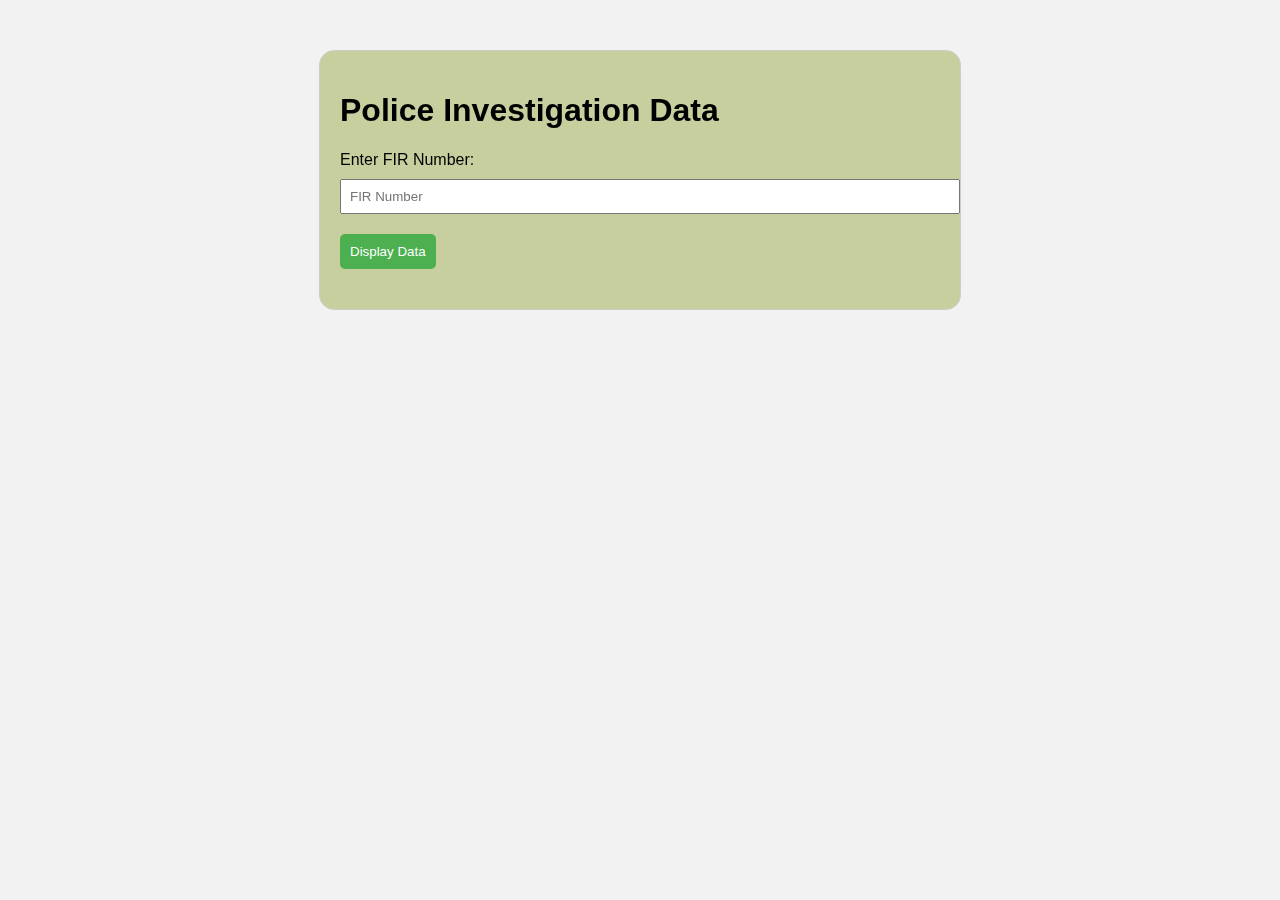
<file: index.html>
<!DOCTYPE html>
<html lang="en">

<head>
    <meta charset="UTF-8">
    <meta name="viewport" content="width=device-width, initial-scale=1.0">
    <title>Police Investigation Data</title>
    <link rel="stylesheet" href="styles.css">
</head>
<body>
    <div id="app">
        <h1>Police Investigation Data</h1>
        <label for="firNumber">Enter FIR Number:</label>
        <input type="text" id="firNumber" placeholder="FIR Number">
        <button onclick="displayData()">Display Data</button>

        <div id="dataDisplay"></div>
    </div>

    <script src="script.js"></script>
</body>

</html>
</file>
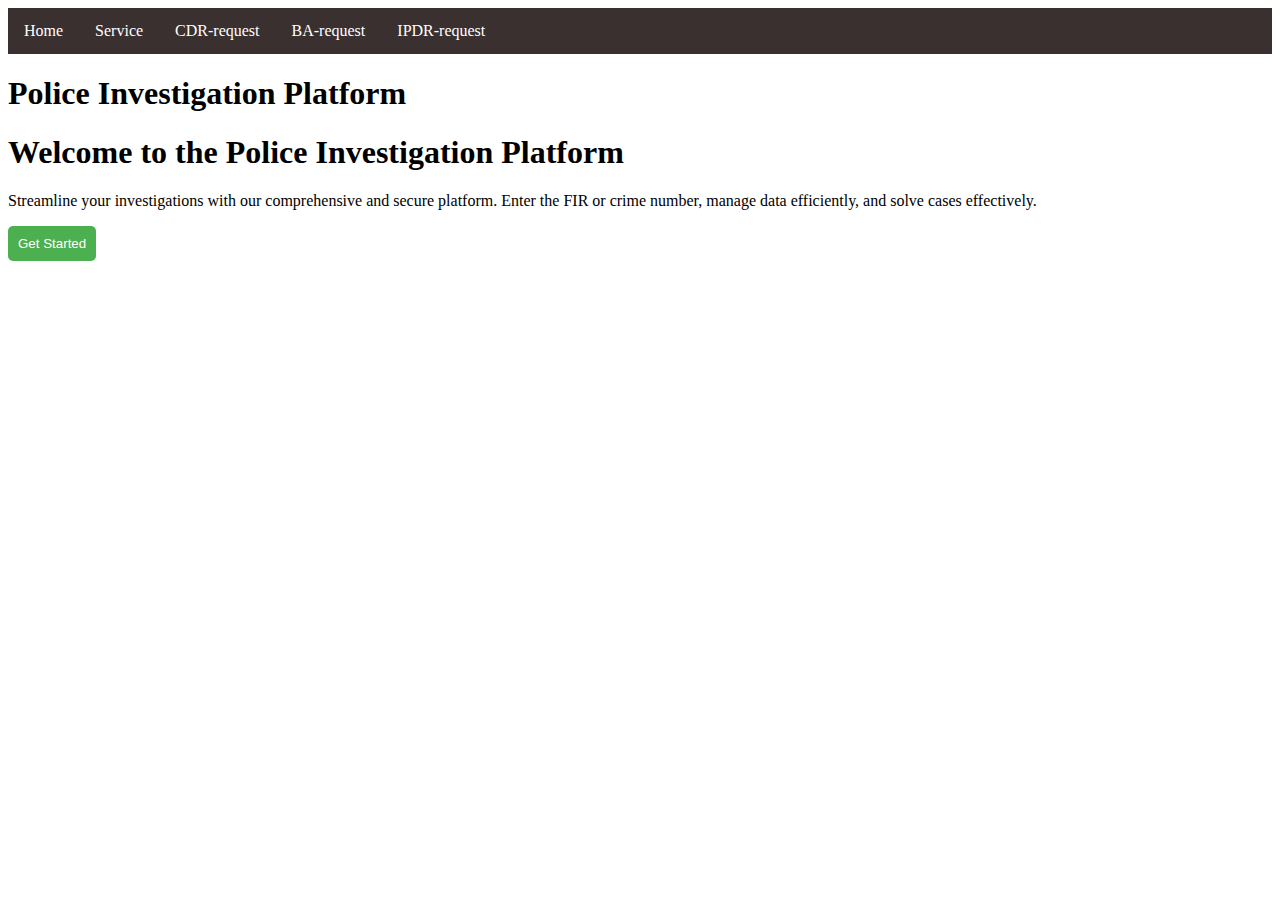
<file: Hack_Havoc/index.html>
<!DOCTYPE html>
<html lang="en">

<head>
    <meta charset="UTF-8">
    <meta name="viewport" content="width=device-width, initial-scale=1.0">
    <title>Police Investigation Data</title>
    <link rel="stylesheet" href="styles.css">
</head>


<body>  
    <div class="container">
        <nav>
            <!-- <a onclick="location.href='index2.html'"  id="btnhome" class="btn btn-info"  href="#">Home</a> -->
                <a href="Home.html">Home</a>
                <a href="service.html">Service</a>
                <a href="#">CDR-request</a>
                <a href="#">BA-request</a>
                <a href="#">IPDR-request</a>
        </nav>
    </div>

 


    <!-- <div id="app">

        <h1>Police Investigation Data</h1>
        <label for="firNumber">Enter FIR Number:</label>
        <input type="text" id="firNumber" placeholder="FIR Number">
        <button onclick="displayData()">Display Data</button>
        <div id="dataDisplay"></div>
    </div> -->

    <header>
        <h1>Police Investigation Platform</h1>
    </header>
    
    <main>
        <h1>Welcome to the Police Investigation Platform</h1>
        <p>Streamline your investigations with our comprehensive and secure platform. Enter the FIR or crime number,
            manage data efficiently, and solve cases effectively.</p>
        <button onclick="location.href='login.html'">Get Started</button>
    
    </main>


    <script src="script.js"></script>
</body>
</html>
</file>
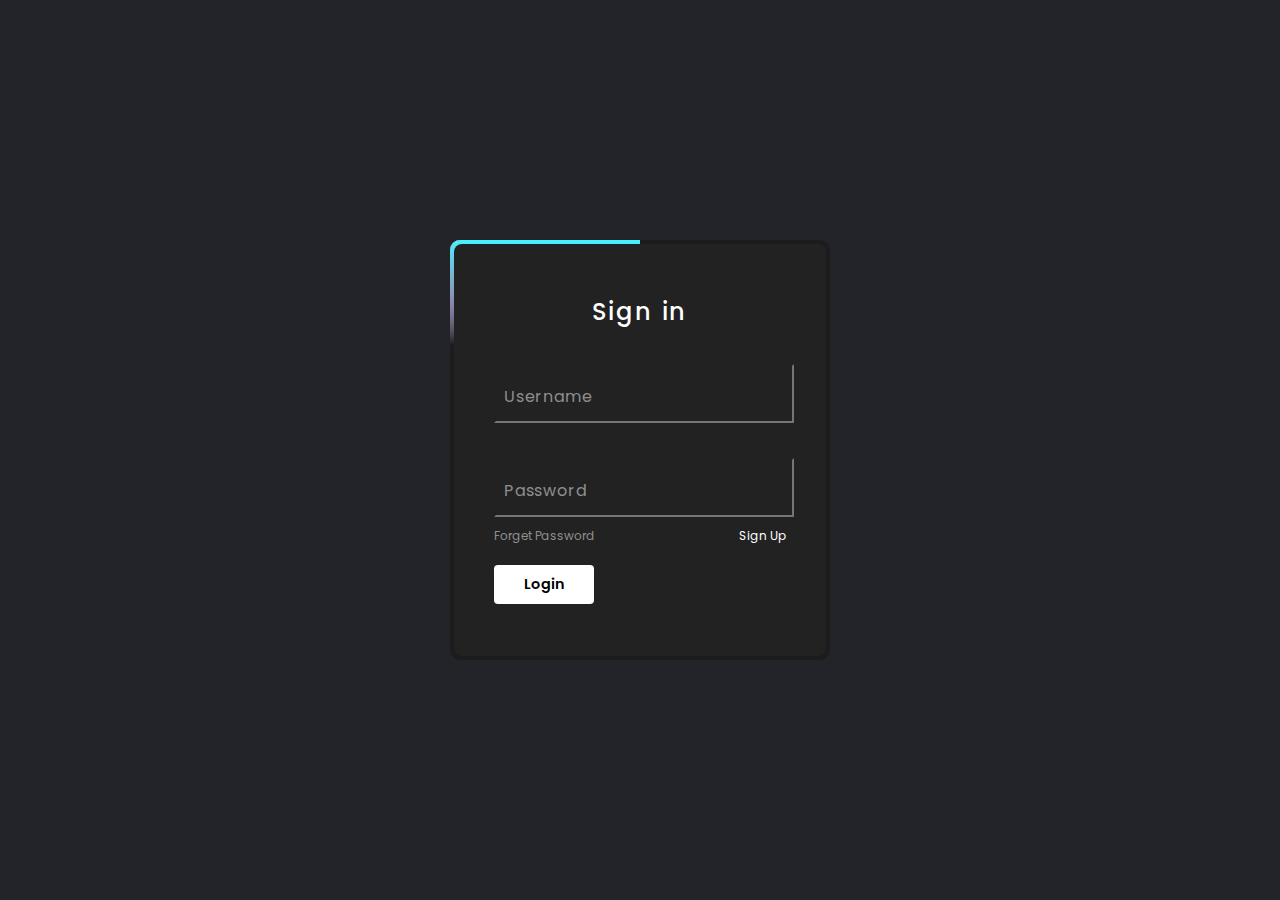
<file: Hack_Havoc/Login/index.html>
<!DOCTYPE html>
<html lang="en">
<head>
    <meta charset="UTF-8">
    <meta name="viewport" content="width=device-width, initial-scale=1.0">
    <link rel="stylesheet" href="css/style.css">
    <!-- <link rel="stylesheet" href="css/style2.css"> -->
    <title>Login page</title>
</head>
<body>
    <div class="box">
        <span class="borderLine"></span>
        <form>
            <h2>Sign in</h2>
            <div class="inputBox">
                <input type="text" required="required">
                <span>Username</span>
                <i></i>
            </div>
            <div class="inputBox">
                <input type="password" required="required">
                <span>Password</span>
                <i></i>
            </div>
            <div class="links">
                <a href="#">Forget Password</a>
                <a href="#">Sign Up</a>
            </div>
            <input type="submit" value="Login">
        </form>
    </div>
</body>
</html>
</file>
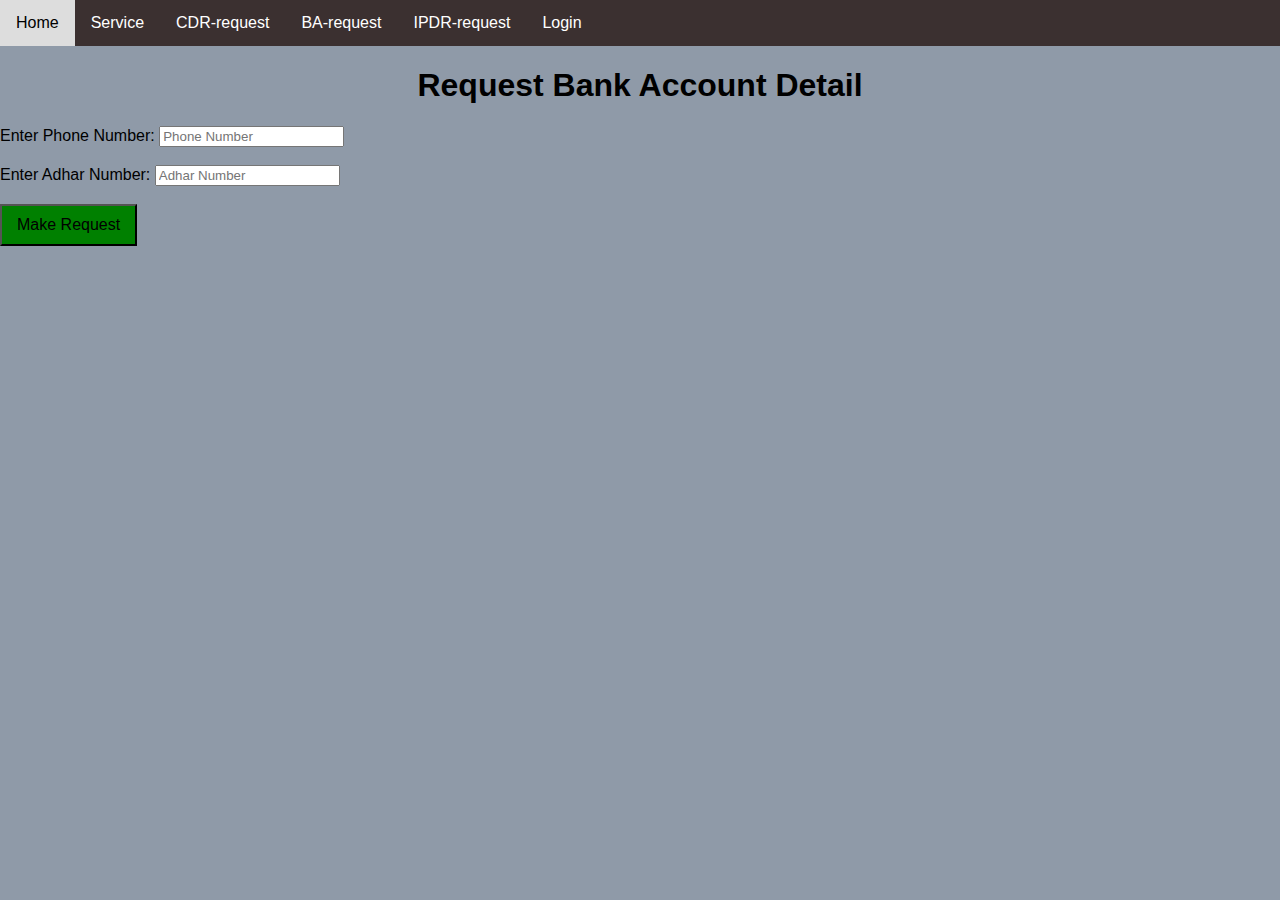
<file: Hack_Havoc/BA.html>
<!DOCTYPE html>
<html lang="en">

<head>
    <meta charset="UTF-8">
    <meta name="viewport" content="width=device-width, initial-scale=1.0">
    <title>Request to External API</title>
    <style>
        body {
            font-family: Arial, sans-serif;
            margin: 0px;
            background-color: rgb(143, 154, 168);

        }

        nav {
    background-color: #3b3030;
    overflow: hidden;

}


nav a {
    float: left;
    display: block;
    color: white;
    text-align: center;
    padding: 14px 16px;
    text-decoration: none;
    justify-content: center;
}

nav a:hover {
    background-color: #ddd;
    color: black;
}

        #response-container {
            margin-top: 20px;
            padding: 10px;
            border: 2px solid #0e0d0d;
        }

        h1 {
            text-align: center;

        }

        button {
            display: flex;
            padding: 10px 15px;
            font-size: 16px;
            align-items: center;
            justify-content: center;
            background-color: green;

        }
    </style>
</head>

<body>
    <div class="container">
        <nav>
            <a onclick="location.href='Home.html'" id="btnhome" class="btn btn-info" href="Home.html">Home</a>
            <!-- <a href="HOME\Home.html">Home</a> -->
            <a href="service.html">Service</a>
            <a href="cdr.html">CDR-request</a>
            <a href="#">BA-request</a>
            <a href="IDPR.html">IPDR-request</a>
            <a href="Login\index.html">Login</a>
        </nav>
    </div>

    <h1>Request Bank Account Detail</h1>
    <div id->
        <label for="phNumber">Enter Phone Number:</label>
        <input type="text" id="phNumber" placeholder="Phone Number">
        <br>
        <br>
        <label for="AdhNmber">Enter Adhar Number:</label>
        <input type="text" id="AdhNumber" placeholder="Adhar Number">
        <br>
        <br>
    
    </div>
    <div><button onclick="makeRequest()">Make Request</button></div>
    <!-- <button class="makeRequestt"  onclick="makeRequest()">Make Request</button> -->

    <!-- <div id="response-container">
         Response will be displayed here -->
    <!-- </div> -->

        <table id="data-table">
            <!-- Data will be displayed here -->
        </table>

    <!-- <script>
        async function makeRequest() {
            try {
                // Replace 'YOUR_API_ENDPOINT' with the actual API endpoint you want to request data from
                const apiEndpoint = 'https://sheets.googleapis.com/v4/spreadsheets/1hOAOweEa6R-07euhf5rc1kAYkXOGcdVSgYXIIgk4JVs/values/Sheet2?key=AIzaSyDzSUX3AntqDl9Ep9P_37AMrBOB2BkKnmc';

                // Make the GET request using the Fetch API
                const response = await fetch(apiEndpoint);

                if (!response.ok) {
                    throw new Error(`Error: ${response.status} - ${response.statusText}`);
                }

                // Parse the JSON response
                const data = await response.json();

                // Display the response in the response container
                document.getElementById('response-container').innerHTML = `<p>Data from the external API: ${JSON.stringify(data)}</p>`;
            } catch (error) {
                // Display an error message if the request fails
                document.getElementById('response-container').innerHTML = `<p>${error.message}</p>`;
            }
        }
    </script> -->


        <script>
            document.addEventListener('DOMContentLoaded', function () {
                // Remove the initial call to makeRequest()
            });

            async function makeRequest() {
                try {
                    const apiEndpoint = 'https://sheets.googleapis.com/v4/spreadsheets/1hOAOweEa6R-07euhf5rc1kAYkXOGcdVSgYXIIgk4JVs/values/Sheet2?key=AIzaSyDzSUX3AntqDl9Ep9P_37AMrBOB2BkKnmc';

                    const response = await fetch(apiEndpoint);

                    if (!response.ok) {
                        throw new Error(`Error: ${response.status} - ${response.statusText}`);
                    }

                    const data = await response.json();

                    // Call function to display data in tabular form
                    displayDataInTable(data.values);
                } catch (error) {
                    console.error('Error fetching data:', error);
                }
            }

            function displayDataInTable(data) {
                const table = document.getElementById('data-table');
                // Clear existing table content
                table.innerHTML = '';

                // Create table header
                const headerRow = table.insertRow(0);
                headerRow.innerHTML = '<th>acc. No</th><th>name</th><th>name</th><th>address</th><th>UTR no</th><th>Trans time & Date</th><th>DOB(mm/dd/yy)</th>';

                // Populate table with data
                data.forEach((item, index) => {
                    if (index === 0) return; // Skip header row

                    const row = table.insertRow(index);
                    row.innerHTML = `<td>${item[0]}</td><td>${item[1]}</td><td>${item[2]}</td><td>${item[3]}</td><td>${item[4]}</td><td>${item[5]}</td><td>${item[6]}</td>`;
                });
            }
        </script>

</body>

</html>
</file>
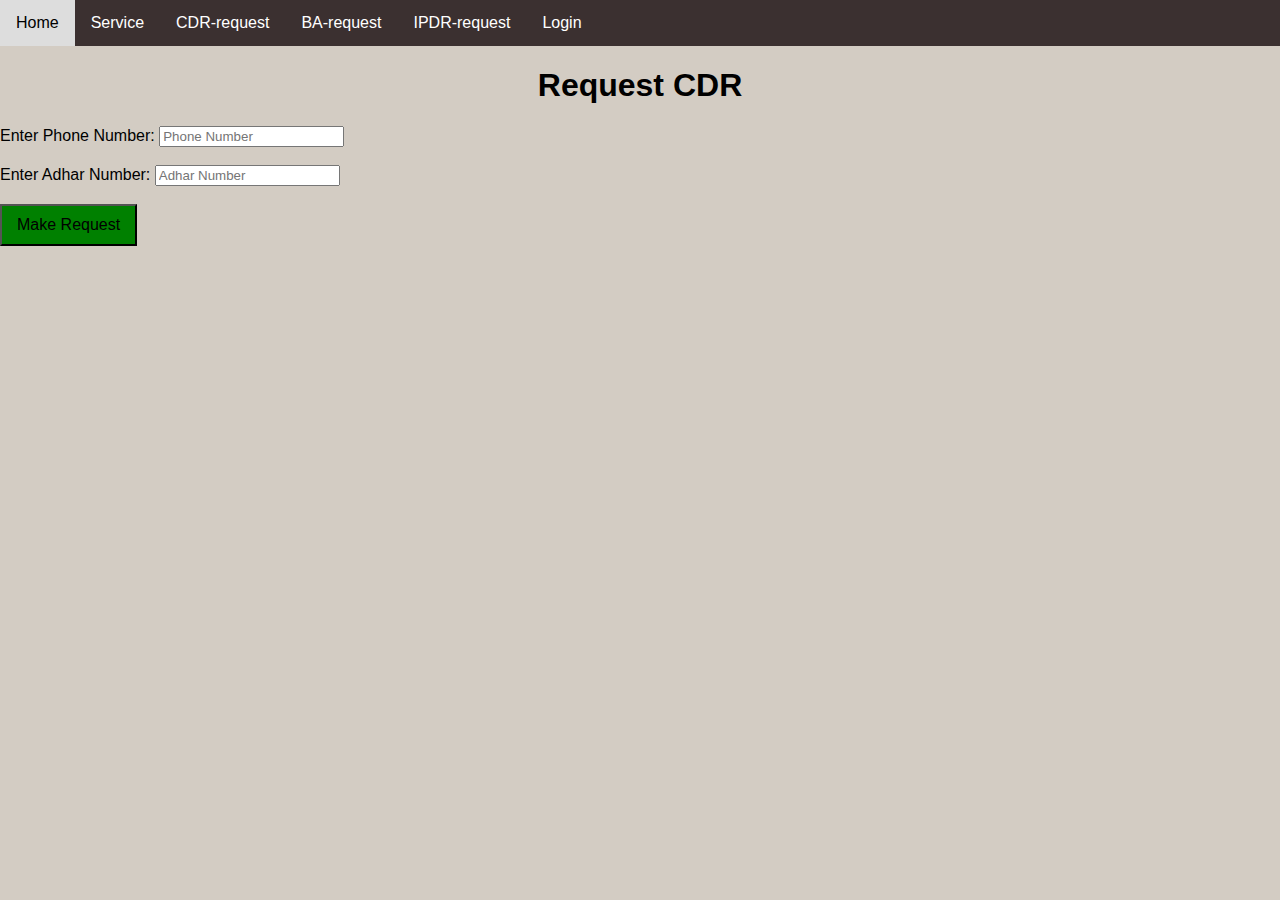
<file: Hack_Havoc/cdr.html>
<!DOCTYPE html>
<html lang="en">

<head>
    <meta charset="UTF-8">
    <meta name="viewport" content="width=device-width, initial-scale=1.0">
    <title>Request to External API</title>
    <style>
        body {
            font-family: Arial, sans-serif;
            margin: 0px;
            padding: 0;
            background-color: rgb(211, 204, 195);
            /* background-image: url('https://unsplash.com/photos/a-police-hat-sitting-on-top-of-a-box-od3jdQqX8O8');
            background-attachment: fixed;
            background-repeat: no-repeat;
            background-size: cover; */

 
            }

        nav {
            background-color: #3b3030;
            overflow: hidden;

            }


        nav a {
            float: left;
            display: block;
            color: white;
            text-align: center;
            padding: 14px 16px;
            text-decoration: none;
            justify-content: center;
        }

        nav a:hover {
            background-color: #ddd;
            color: black;
        }



        #response-container {
            margin-top: 20px;
            padding: 10px;
            border: 2px solid #0e0d0d;
        }
        h1{
            text-align: center;
        
        }
        button{
            display: flex;
            padding: 10px 15px;
            font-size: 16px;
            align-items: center;
            justify-content: center;
            background-color: green;

        }

        
        

    

    
    </style>
</head>

<body>
    <div class="container">
        <nav>
            <a onclick="location.href='Home.html'" id="btnhome" class="btn btn-info" href="Home.html">Home</a>
            <!-- <a href="HOME\Home.html">Home</a> -->
            <a href="service.html">Service</a>
            <a href="#">CDR-request</a>
            <a href="BA.html">BA-request</a>
            <a href="IDPR.html">IPDR-request</a>
            <a href="Login\index.html">Login</a>
        </nav>
    </div>
    

    <h1>Request CDR</h1>
    <div id->
        <label for="phNumber">Enter Phone Number:</label>
        <input type="text" id="phNumber" placeholder="Phone Number">
        <br>
        <br>
        <label for="AdhNmber">Enter Adhar Number:</label>
        <input type="text" id="AdhNumber" placeholder="Adhar Number">
        <br>
        <br>
    
    </div>
    <div><button  onclick="makeRequest()">Make Request</button></div>
    <br>

<!-- 
    <div  id="response-container">
        Response will be displayed here -->
    <!-- </div> --> 
    <table id="data-table">
        <!-- Data will be displayed here -->
    </table>

    <!-- <script>
        async function makeRequest() {
            try {
                // Replace 'YOUR_API_ENDPOINT' with the actual API endpoint you want to request data from
                const apiEndpoint = 'https://sheets.googleapis.com/v4/spreadsheets/1hOAOweEa6R-07euhf5rc1kAYkXOGcdVSgYXIIgk4JVs/values/Sheet1?key=AIzaSyDzSUX3AntqDl9Ep9P_37AMrBOB2BkKnmc';

                // Make the GET request using the Fetch API
                const response = await fetch(apiEndpoint);

                if (!response.ok) {
                    throw new Error(`Error: ${response.status} - ${response.statusText}`);
                }

                // Parse the JSON response
                const data = await response.json();

                // Display the response in the response container
                document.getElementById('response-container').innerHTML = `<p>Data from the external API: ${JSON.stringify(data)}</p>`;
            } catch (error) {
                // Display an error message if the request fails
                document.getElementById('response-container').innerHTML = `<p>${error.message}</p>`;
            }
        }
    </script> -->
    <script>
        document.addEventListener('DOMContentLoaded', function () {
            // Remove the initial call to makeRequest()
        });

        async function makeRequest() {
            try {
                const apiEndpoint = 'https://sheets.googleapis.com/v4/spreadsheets/1hOAOweEa6R-07euhf5rc1kAYkXOGcdVSgYXIIgk4JVs/values/Sheet1?key=AIzaSyDzSUX3AntqDl9Ep9P_37AMrBOB2BkKnmc';

                const response = await fetch(apiEndpoint);

                if (!response.ok) {
                    throw new Error(`Error: ${response.status} - ${response.statusText}`);
                }

                const data = await response.json();

                // Call function to display data in tabular form
                displayDataInTable(data.values);
            } catch (error) {
                console.error('Error fetching data:', error);
            }
        }

        function displayDataInTable(data) {
            const table = document.getElementById('data-table');
            // Clear existing table content
            table.innerHTML = '';

            // Create table header
            const headerRow = table.insertRow(0);
            headerRow.innerHTML = '<th>Name</th><th>Phone Number</th><th>Day Mins</th><th>Day Calls</th><th>Eve Mins</th><th>Eve Calls</th><th>Night Mins</th><th>Night Calls</th><th>Intl Mins</th><th>Intl Calls</th>';

            // Populate table with data
            data.forEach((item, index) => {
                if (index === 0) return; // Skip header row

                const row = table.insertRow(index);
                row.innerHTML = `<td>${item[0]}</td><td>${item[1]}</td><td>${item[2]}</td><td>${item[3]}</td><td>${item[4]}</td><td>${item[5]}</td><td>${item[6]}</td><td>${item[7]}</td><td>${item[8]}</td><td>${item[9]}</td>`;
            });
        }
    </script>
</body>

</html>
</file>
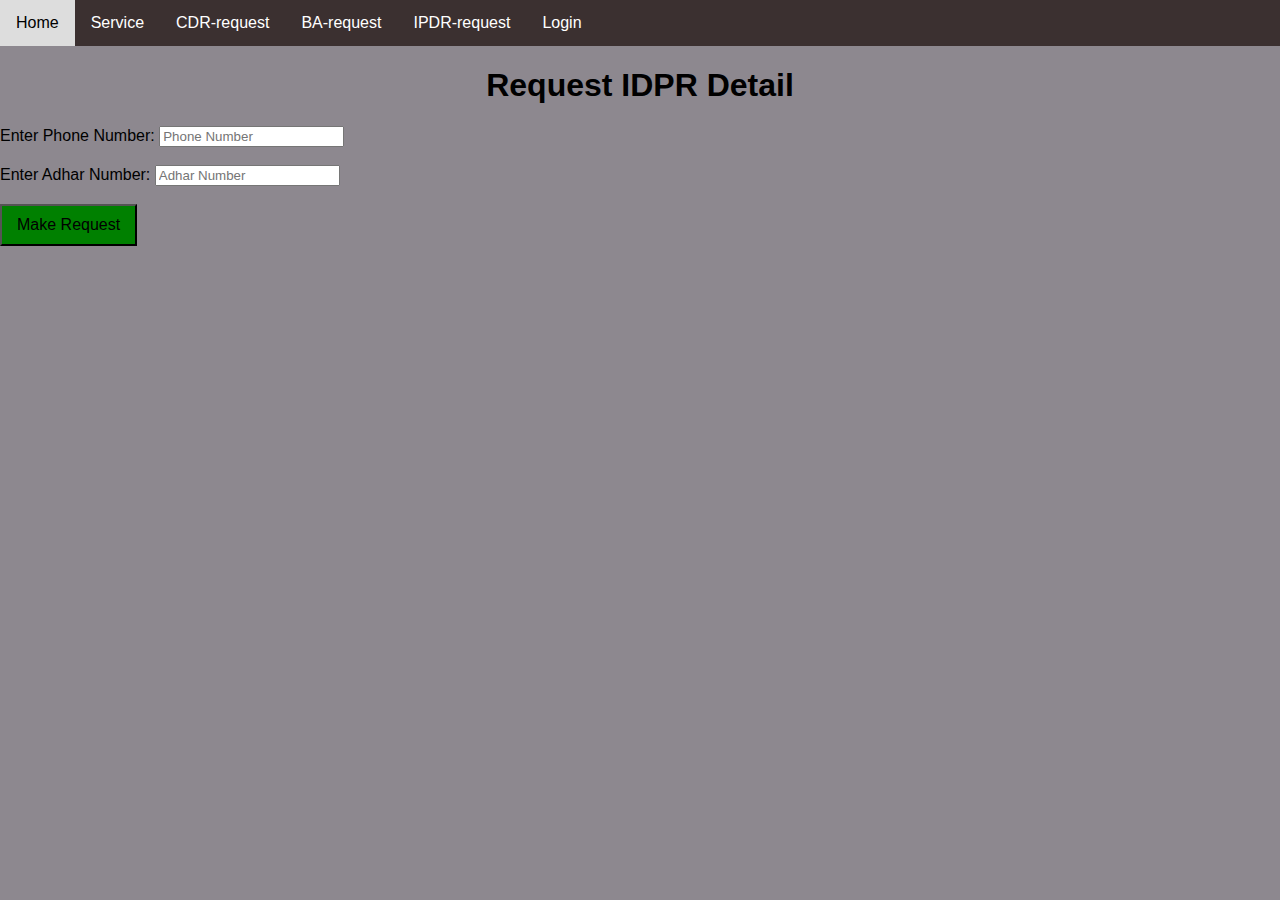
<file: Hack_Havoc/IDPR.html>
<!DOCTYPE html>
<html lang="en">

<head>
    <meta charset="UTF-8">
    <meta name="viewport" content="width=device-width, initial-scale=1.0">
    <title>Request to External API</title>
    
    <style>
        body {
            font-family: Arial, sans-serif;
            margin: 0px;
            background-color: rgb(141, 136, 143);
        }

    nav {
        background-color: #3b3030;
        overflow: hidden;
    }

nav a {
    float: left;
    display: block;
    color: white;
    text-align: center;
    padding: 14px 16px;
    text-decoration: none;
    justify-content: center;
}

nav a:hover {
    background-color: #ddd;
    color: black;
}

        #response-container {
            margin-top: 20px;
            padding: 10px;
            border: 2px solid #0e0d0d;
        }

        h1 {
            text-align: center;

        }

        button {
            display: flex;
            padding: 10px 15px;
            font-size: 16px;
            align-items: center;
            justify-content: center;
            background-color: green;

        }
    </style>
</head>

<body>
    <div class="container">
        <nav>
            <a onclick="location.href='Home.html'" id="btnhome" class="btn btn-info" href="Home.html">Home</a>
            <!-- <a href="HOME\Home.html">Home</a> -->
            <a href="service.html">Service</a>
            <a href="cdr.html">CDR-request</a>
            <a href="BA.html">BA-request</a>
            <a href="#">IPDR-request</a>
            <a class="login" href="Login\index.html">Login</a>
        </nav>
    </div>

    <h1>Request IDPR Detail</h1>
    <div id->
        <label for="phNumber">Enter Phone Number:</label>
        <input type="text" id="phNumber" placeholder="Phone Number">
        <br>
        <br>
        <label for="AdhNmber">Enter Adhar Number:</label>
        <input type="text" id="AdhNumber" placeholder="Adhar Number">
        <br>
        <br>
        
    </div>
    <div><button onclick="makeRequest()">Make Request</button></div>
    <!-- <button class="makeRequestt"  onclick="makeRequest()">Make Request</button> -->
<!-- 
    <div id="response-container">
        Response will be displayed here
    </div> -->

            <table id="data-table">
                <!-- Data will be displayed here -->
            </table>

    

    <!-- <script>
        async function makeRequest() {
            try {
                // Replace 'YOUR_API_ENDPOINT' with the actual API endpoint you want to request data from
                const apiEndpoint = 'https://sheets.googleapis.com/v4/spreadsheets/1hOAOweEa6R-07euhf5rc1kAYkXOGcdVSgYXIIgk4JVs/values/Sheet3?key=AIzaSyDzSUX3AntqDl9Ep9P_37AMrBOB2BkKnmc';

                // Make the GET request using the Fetch API
                const response = await fetch(apiEndpoint);

                if (!response.ok) {
                    throw new Error(`Error: ${response.status} - ${response.statusText}`);
                }

                // Parse the JSON response
                const data = await response.json();

                // Display the response in the response container
                document.getElementById('response-container').innerHTML = `<p>Data from the external API: ${JSON.stringify(data)}</p>`;
            } catch (error) {
                // Display an error message if the request fails
                document.getElementById('response-container').innerHTML = `<p>${error.message}</p>`;
            }
        }
    </script> -->


    <script>
        document.addEventListener('DOMContentLoaded', function () {
            // Remove the initial call to makeRequest()
        });

        async function makeRequest() {
            try {
                const apiEndpoint = 'https://sheets.googleapis.com/v4/spreadsheets/1hOAOweEa6R-07euhf5rc1kAYkXOGcdVSgYXIIgk4JVs/values/Sheet3?key=AIzaSyDzSUX3AntqDl9Ep9P_37AMrBOB2BkKnmc';

                const response = await fetch(apiEndpoint);

                if (!response.ok) {
                    throw new Error(`Error: ${response.status} - ${response.statusText}`);
                }

                const data = await response.json();

                // Call function to display data in tabular form
                displayDataInTable(data.values);
            } catch (error) {
                console.error('Error fetching data:', error);
            }
        }

        function displayDataInTable(data) {
            const table = document.getElementById('data-table');
            // Clear existing table content
            table.innerHTML = '';

            // Create table header
            const headerRow = table.insertRow(0);
            headerRow.innerHTML = '<th>phone number</th><th>name</th><th>ip address</th><th>e-mail</th><th>device name</th>';

            // Populate table with data
            data.forEach((item, index) => {
                if (index === 0) return; // Skip header row

                const row = table.insertRow(index);
                row.innerHTML = `<td>${item[0]}</td><td>${item[1]}</td><td>${item[2]}</td><td>${item[3]}</td><td>${item[4]}</td>`;
            });
        }
    </script>

</body>

</html>
</file>
<file: styles.css>
body {
    font-family: Arial, sans-serif;
        margin: 0;
        padding: 0;
        background-color: #f2f2f2;
    background-image: url('https://wallpapercave.com/wp/wp6844308.jpg');
    background-attachment: fixed;
    background-repeat: no-repeat;
    background-size: cover;
}


nav {
    background-color: #3b3030;
    overflow: hidden;
    /* display: flex;
    align-items: center;
    justify-content:right; */
}
.login{
    /* justify-content: left;
    align-items: right; */
    display: flex;
    justify-content: right;
}

nav a {
    float: left;
    display: block;
    color: white;
    text-align: center;
    padding: 14px 16px;
    text-decoration: none;
    justify-content: center;
}

nav a:hover {
    background-color: #ddd;
    color: black;
}

#app {
    max-width: 600px;
    margin: 50px auto;
    padding: 20px;
    border: 1px solid #ccc;
    border-radius: 15px;
    background-color: rgb(172, 184, 101, 0.6);
    backdrop-filter: blur(25px);
    -webkit-backdrop-filter: blur(25px);
    
}

label {
    display: block;
    margin-bottom: 10px;
}

input {
    width: 100%;
    padding: 8px;
    margin-bottom: 20px;
}

button {
    padding: 10px;
    background-color: #4caf50;
    color: white;
    border: none;
    border-radius: 5px;
    cursor: pointer;
}

button:hover {
    background-color: #45a049;
}

#dataDisplay {
    margin-top: 20px;
}

.folder {
    border: 1px solid #ccc;
    border-radius: 5px;
    margin-bottom: 10px;
    padding: 10px;
    cursor: pointer;
}

.folder:hover {
    background-color: #f0f0f0;
}
</file>
<file: Hack_Havoc/styles.css>
body {
    background-image: url('https://wallpapercave.com/wp/wp6844308.jpg');
    background-attachment: fixed;
    background-repeat: no-repeat;
    background-size: cover;
}


nav {
    background-color: #3b3030;
    overflow: hidden;
}

nav a {
    float: left;
    display: block;
    color: white;
    text-align: center;
    padding: 14px 16px;
    text-decoration: none;
}

nav a:hover {
    background-color: #ddd;
    color: black;
}

#app {
    max-width: 600px;
    margin: 50px auto;
    padding: 20px;
    border: 1px solid #ccc;
    border-radius: 15px;
    background-color: rgb(172, 184, 101);
    opacity: 0.9;
}

label {
    display: block;
    margin-bottom: 10px;
}

input {
    width: 100%;
    padding: 8px;
    margin-bottom: 20px;
}

button {
    padding: 10px;
    background-color: #4caf50;
    color: white;
    border: none;
    border-radius: 5px;
    cursor: pointer;
}

button:hover {
    background-color: #45a049;
}

#dataDisplay {
    margin-top: 20px;
}

.folder {
    border: 1px solid #ccc;
    border-radius: 5px;
    margin-bottom: 10px;
    padding: 10px;
    cursor: pointer;
}

.folder:hover {
    background-color: #f0f0f0;
}
</file>
<file: Hack_Havoc/Login/css/style.css>
@import url('https://fonts.googleapis.com/css2?family=Poppins:wght@300;400;500;600;700;800;900&family=Tektur&display=swap');
*{
    margin: 0;
    padding: 0;
    box-sizing: border-box;
    font-family: 'poppins', sans-serif;
}

body{
    display: flex;
    justify-content: center;
    align-items: center;
    min-height: 100vh;
    background: #23242a;
}

.box{
    position: relative;
    width: 380px;
    height: 420px;
    background: #1c1c1c;
    border-radius: 10px;
    overflow: hidden;
}

.box::before{
    content: '';
    position: absolute;
    top: -50%;
    left: -50%;
    width: 380px;
    height: 420px;
    background: linear-gradient(0deg,transparent,transparent,#45f3ff,#45f3ff,#45f3ff);
    z-index: 1;
    transform-origin: bottom right;
    animation: animate 6s linear infinite;
}

.box::after{
    content: '';
    position: absolute;
    top: -50%;
    left: -50%;
    width: 380px;
    height: 420px;
    background: linear-gradient(0deg,transparent,transparent,#45f3ff,#45f3ff,#45f3ff);
    z-index: 1;
    transform-origin: bottom right;
    animation: animate 6s linear infinite;
    animation-delay: -3s;
}

.borderLine{
    position: absolute;
    top: 0;
    inset: 0;
}

.borderLine::before{
    content: '';
    position: absolute;
    top: -50%;
    left: -50%;
    width: 380px;
    height: 420px;
    background: linear-gradient(0deg,transparent,transparent,#ff2770,#ff2770,#ff2770);
    z-index: 1;
    transform-origin: bottom right;
    animation: animate 6s linear infinite;
    animation-delay: 1.5s;
}

.borderLine::after{
    content: '';
    position: absolute;
    top: -50%;
    left: -50%;
    width: 380px;
    height: 420px;
    background: linear-gradient(0deg,transparent,transparent,#ff2770,#ff2770,#ff2770);
    z-index: 1;
    transform-origin: bottom right;
    animation: animate 6s linear infinite;
    animation-delay: -1.5s;
}

@keyframes animate {
    0%{
        transform: rotate(0deg);
    }
    100%{
        transform: rotate(360deg);
    }
}
.box form{
    position: absolute;
    inset: 4px;
    background: #222;
    padding: 50px 40px;
    border-radius: 8px;
    z-index: 2;
    display: flex;
    flex-direction: column;
}

.box form h2{
    color: #fff;
    font-weight: 500;
    text-align: center;
    letter-spacing: 0.1em;
}

.box form .inputBox {
    position: relative;
    width: 300px;
    margin-top: 35px;
}

.box form .inputBox input {
    position: relative;
    width: 100%;
    padding: 20px 10px 10px;
    background: transparent;
    outline: none;
    box-shadow: none;
    color: #23242a;
    font-size: 1em;
    letter-spacing: 0.05em;
    transition: 0.5s;
    z-index: 10;
}

.box form .inputBox span {
    position: absolute;
    left: 0;
    padding: 20px 10px 10px;
    pointer-events: none;
    color: #8f8f8f;
    font-size: 1em;
    letter-spacing: 0.05em;
    transition: 0.5s;
}

.box form .inputBox input:valid ~ span,
.box form .inputBox input:focus ~ span {
    color: #fff;
    font-size: 0.75em;
    transform: translateY(-34px);
}

.box form .inputBox i {
    position: absolute;
    left: 0;
    bottom: 0;
    width: 100%;
    height: 2px;
    background: #fff;
    border-radius: 4px;
    overflow: hidden;
    transition: 0.5s;
    pointer-events: none;
}

.box form .inputBox input:valid ~ i,
.box form .inputBox input:focus ~ i {
    height: 44px;
}

.box form .links {
    display: flex;
    justify-content: space-between;
}

.box form .links a {
    margin: 10px 0;
    font-size: 0.75em;
    color: #8f8f8f;
    text-decoration: none;
}

.box form .links a:hover,
.box form .links a:nth-child(2){
    color: #fff;
}

.box form input[type="submit"]{
    border: none;
    outline: none;
    padding: 9px 25px;
    background: #fff;
    cursor: pointer;
    font-size: 0.9em;
    border-radius: 4px;
    font-weight: 600;
    width: 100px;
    margin-top: 10px;
}

.box form input[type="submit"]:active {
    opacity: 0.8;
}
</file>
